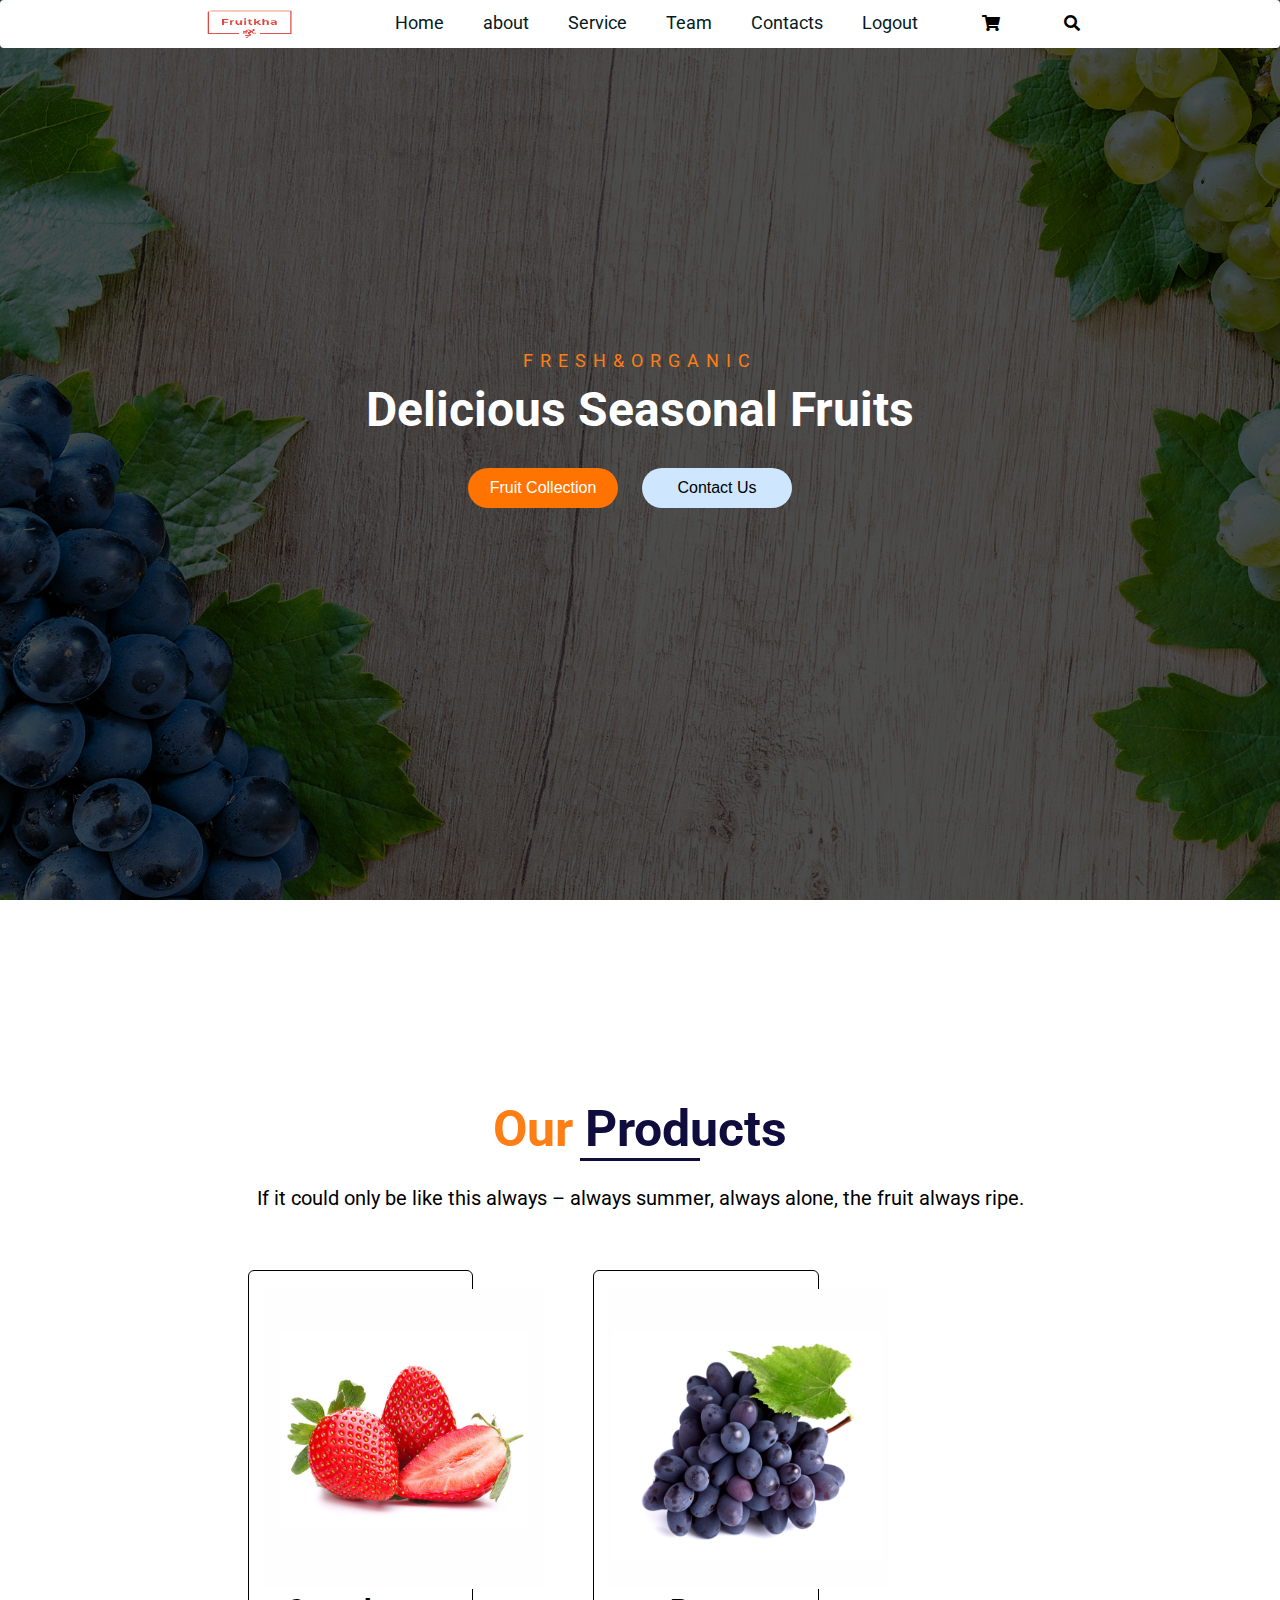
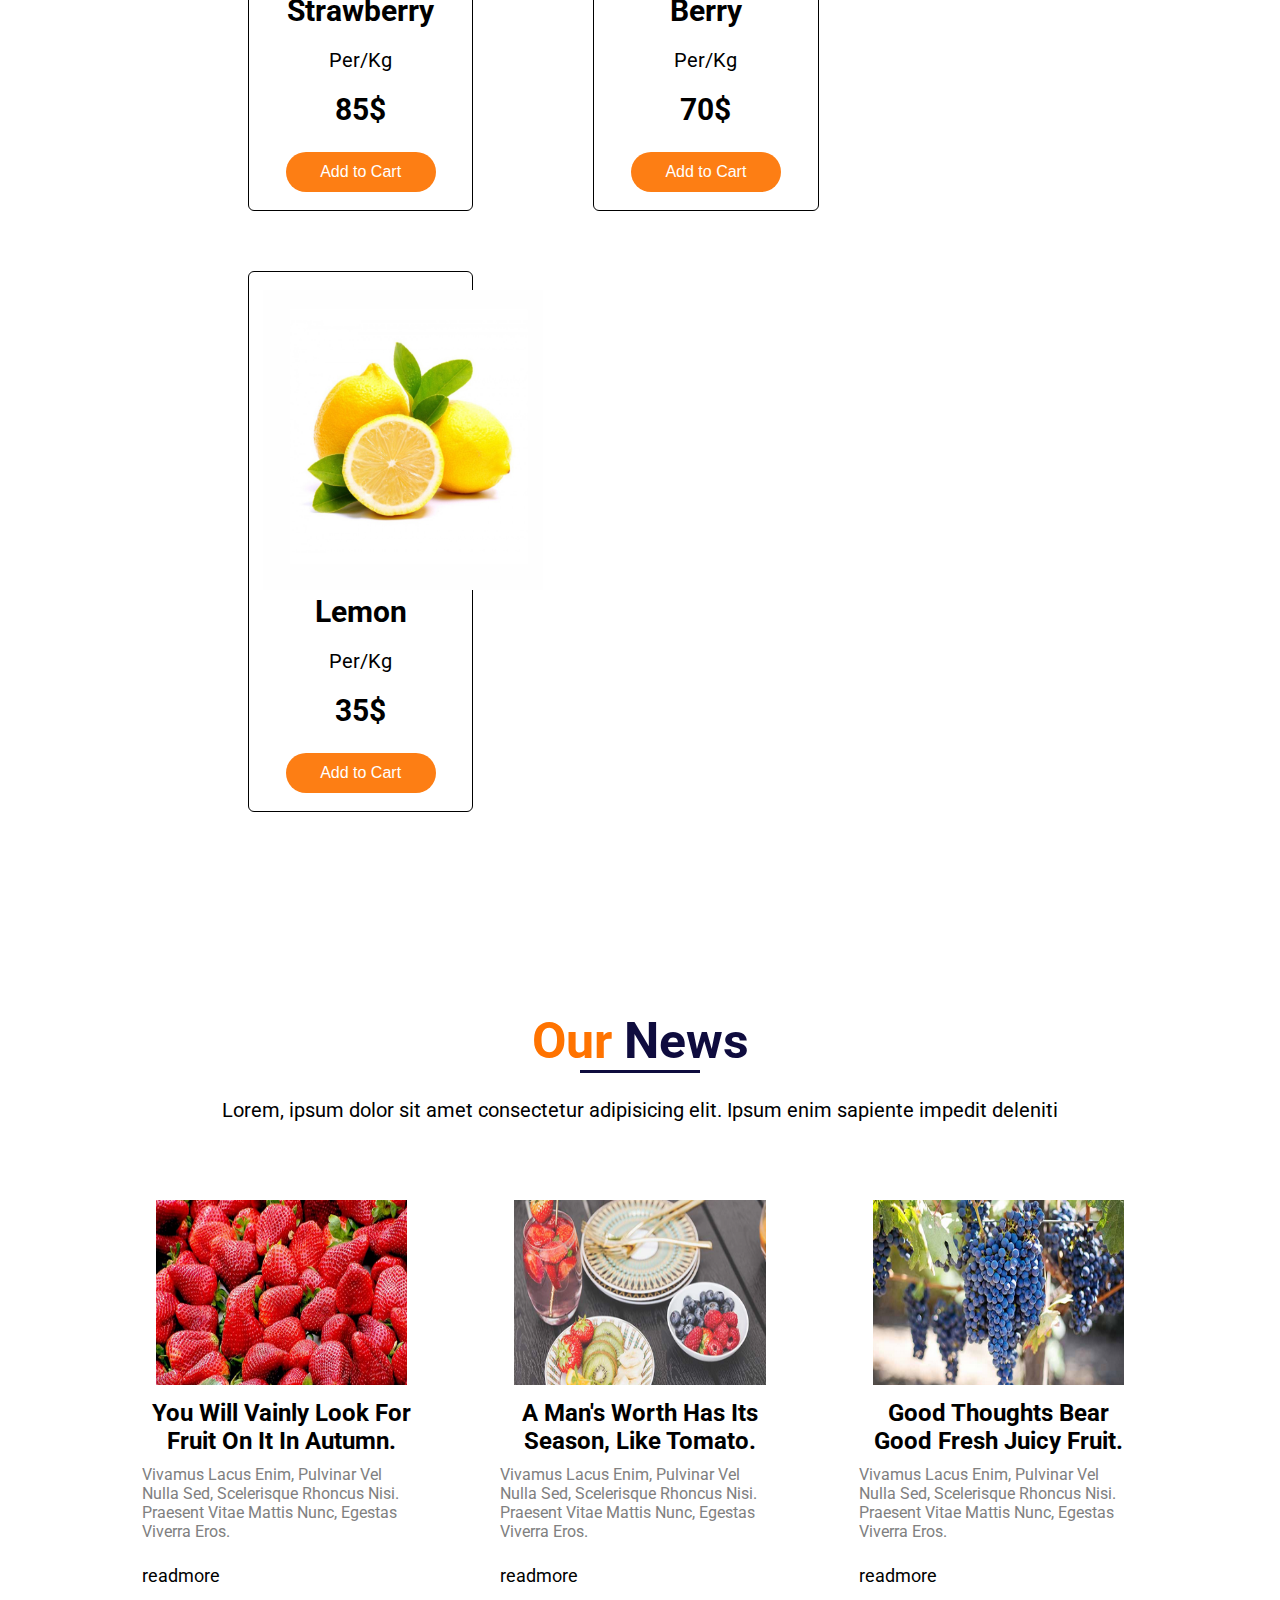
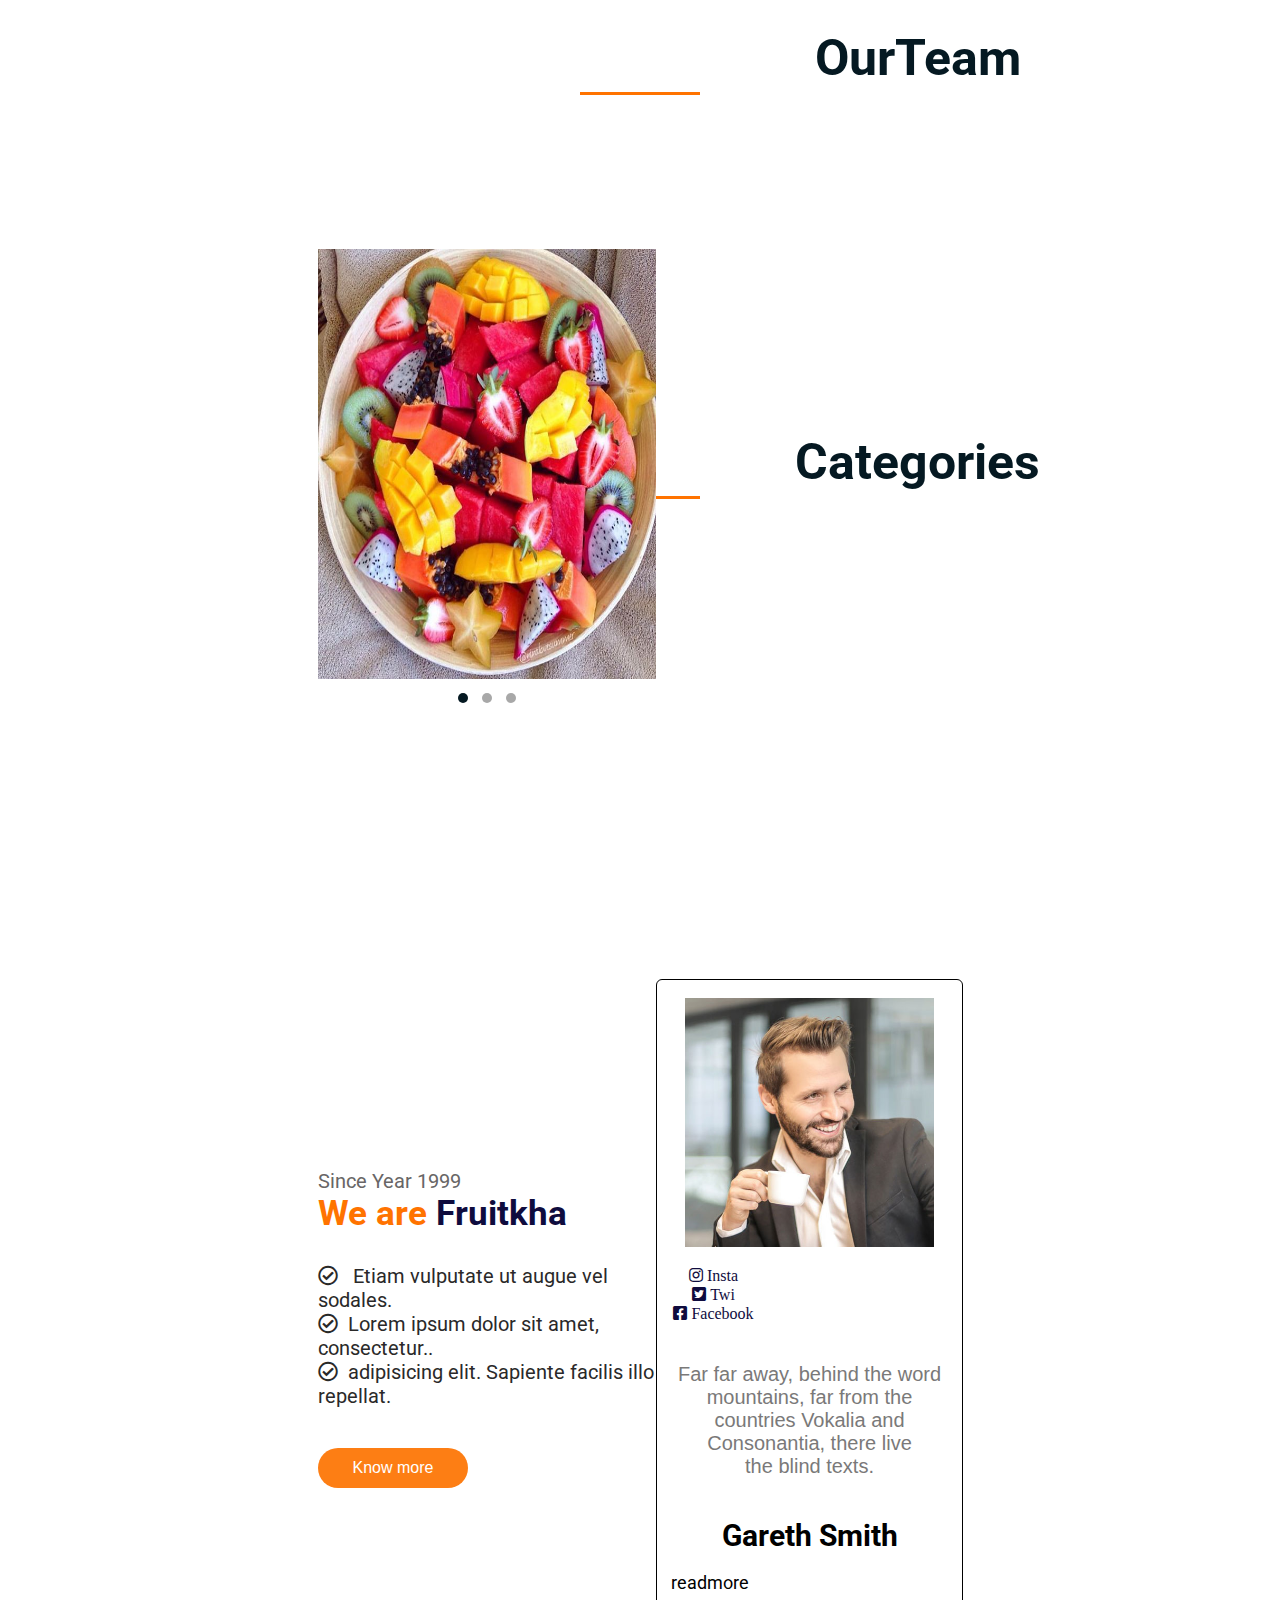
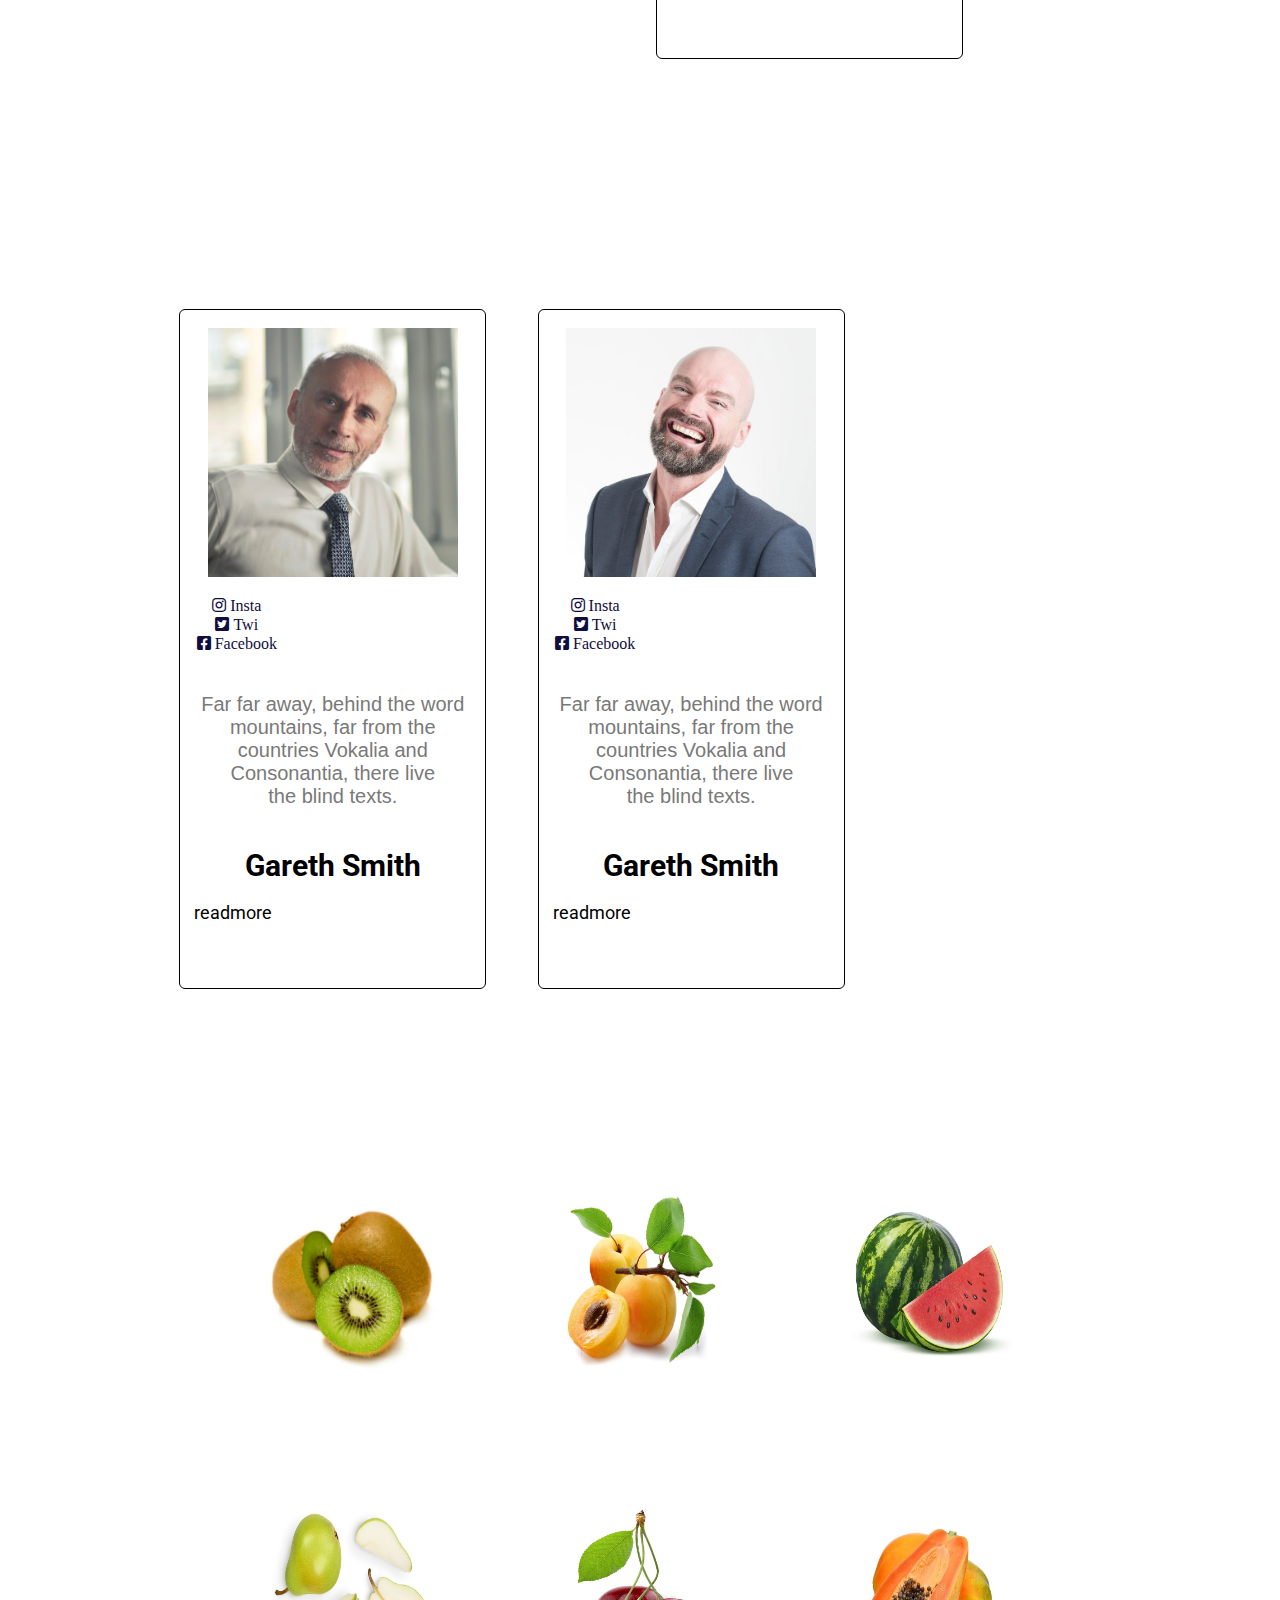
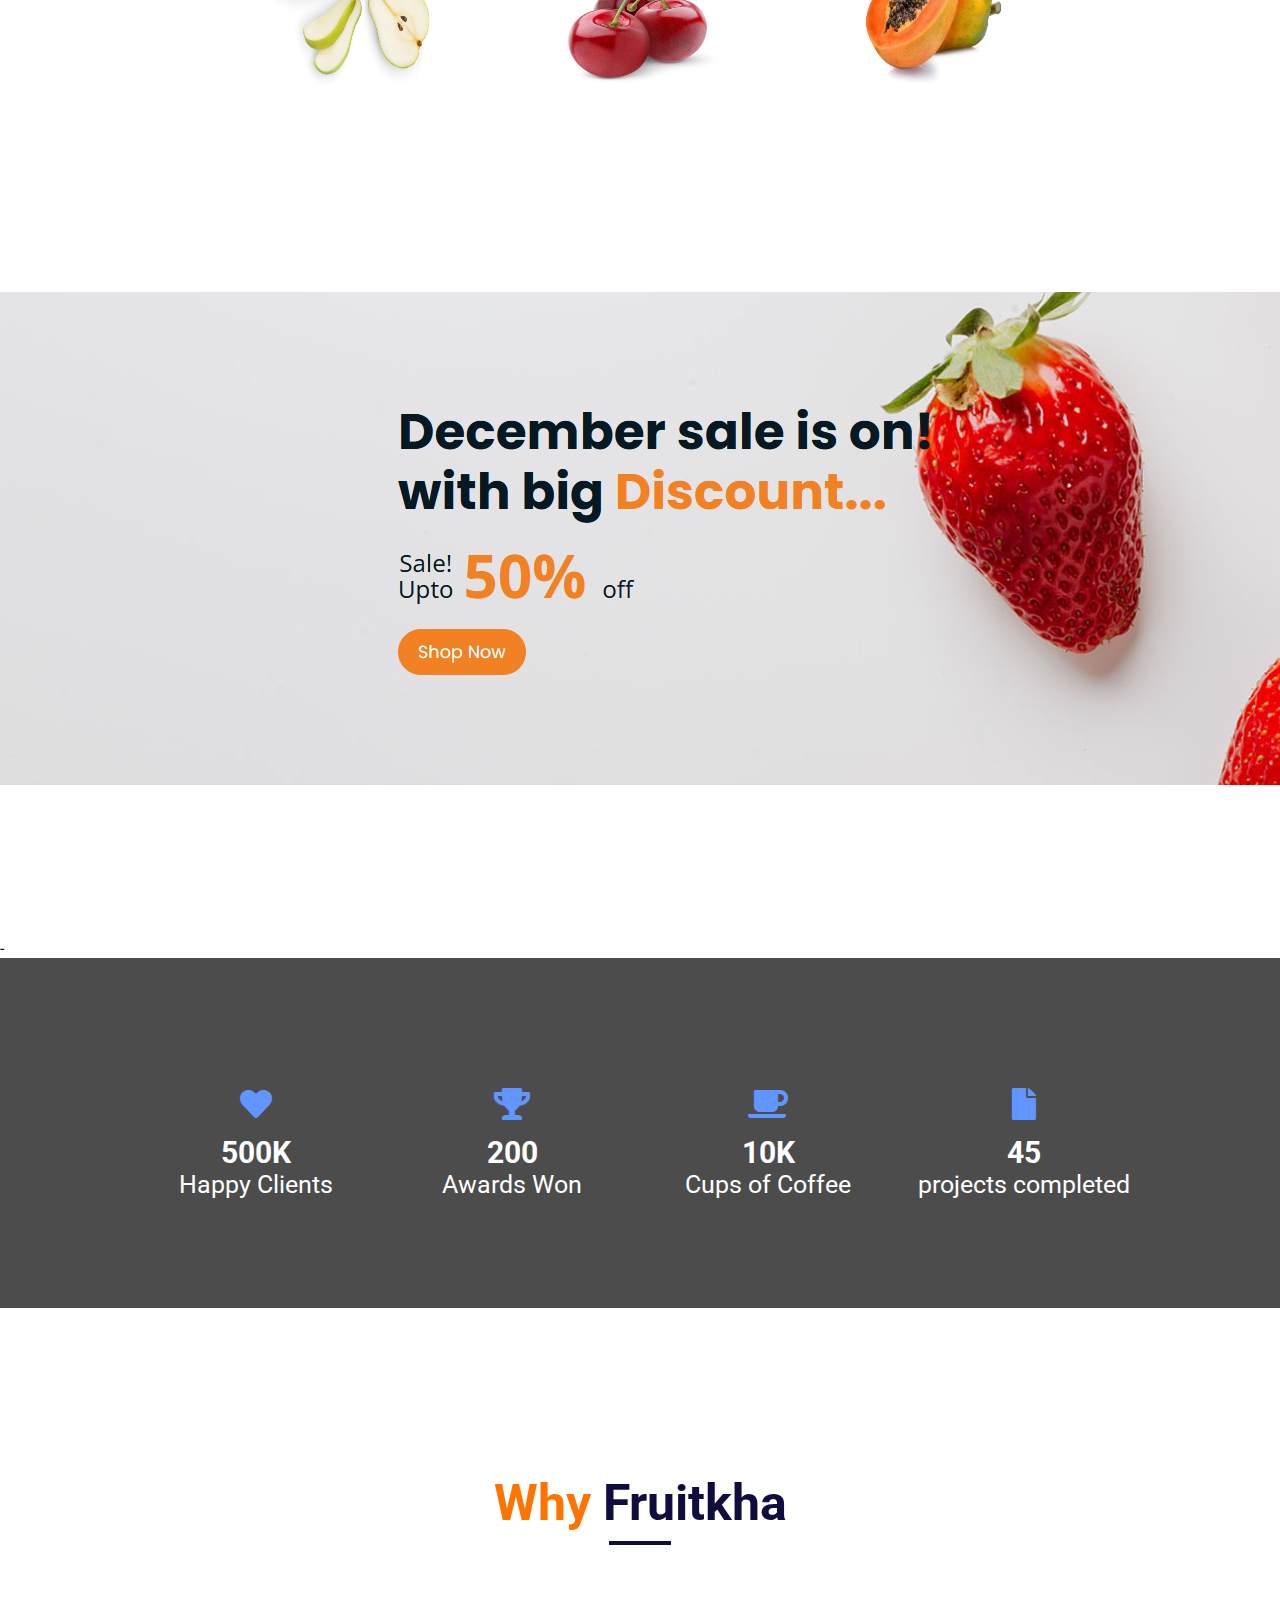
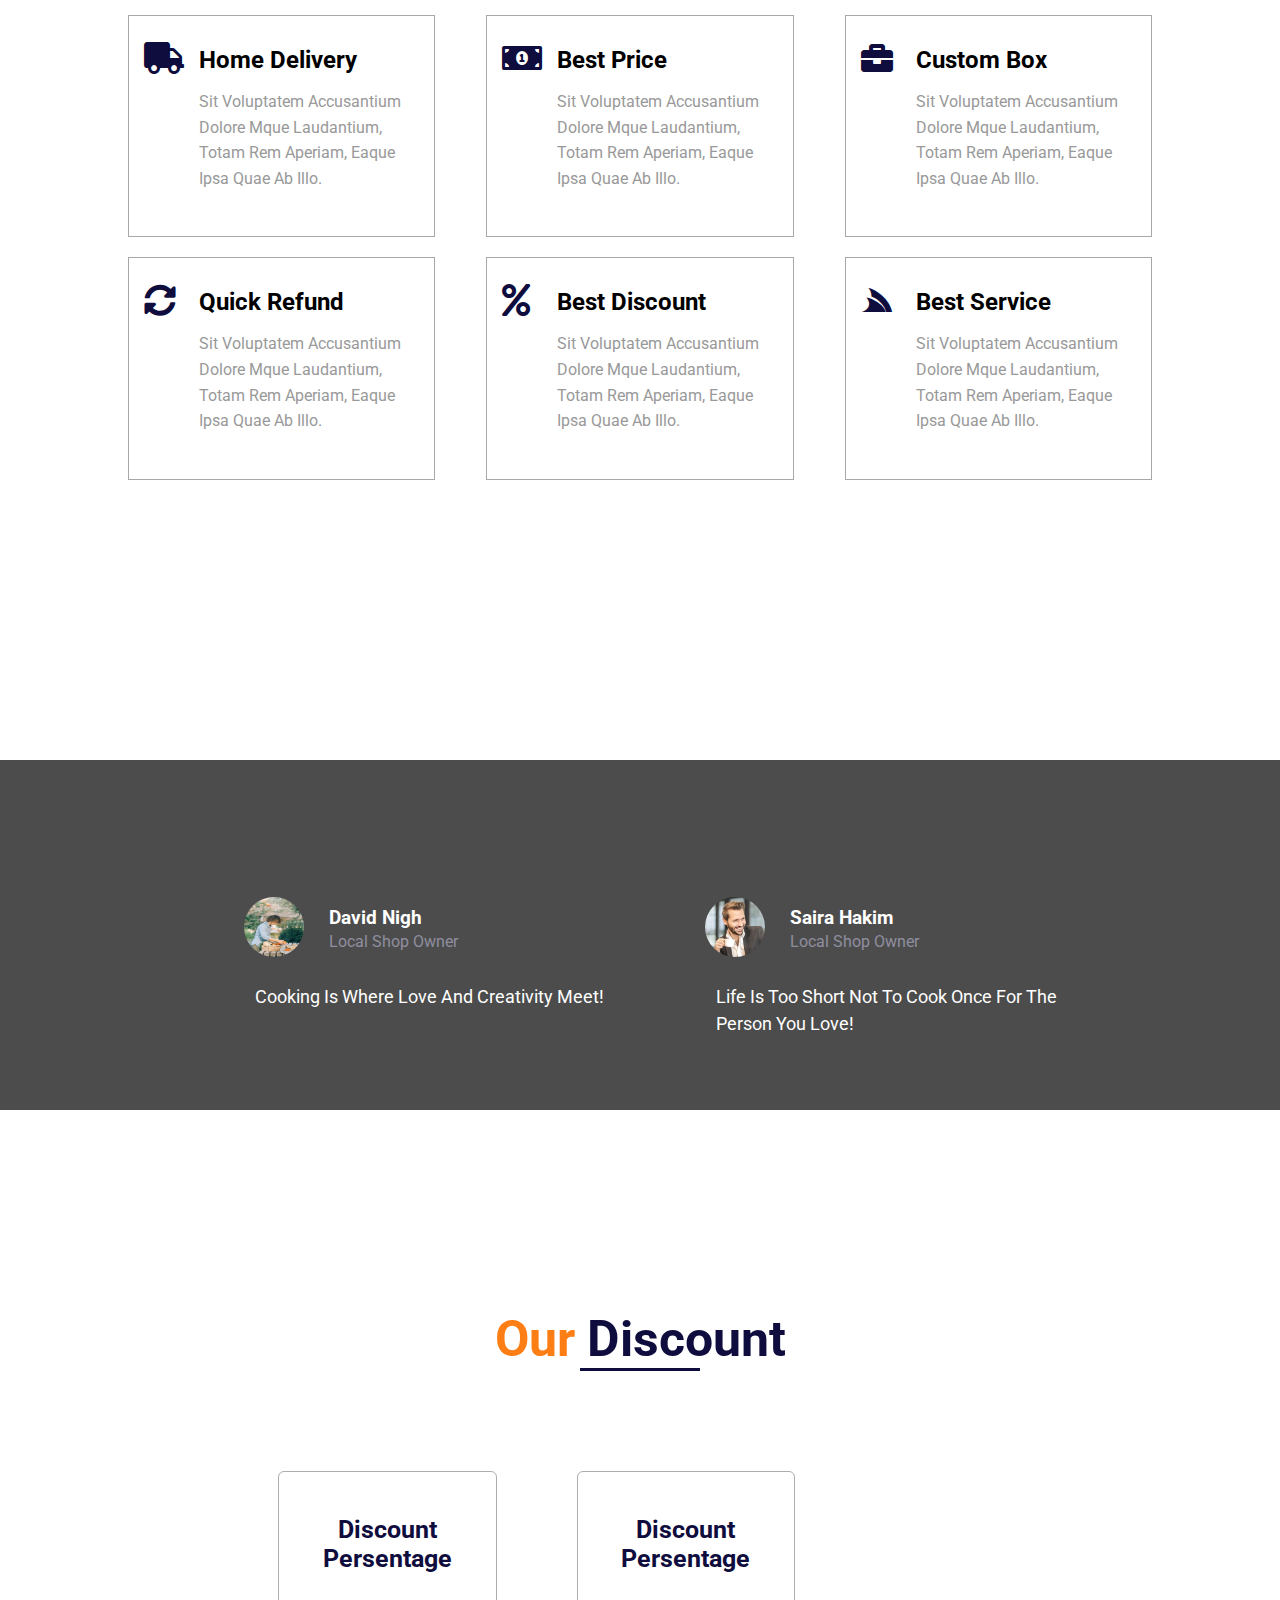
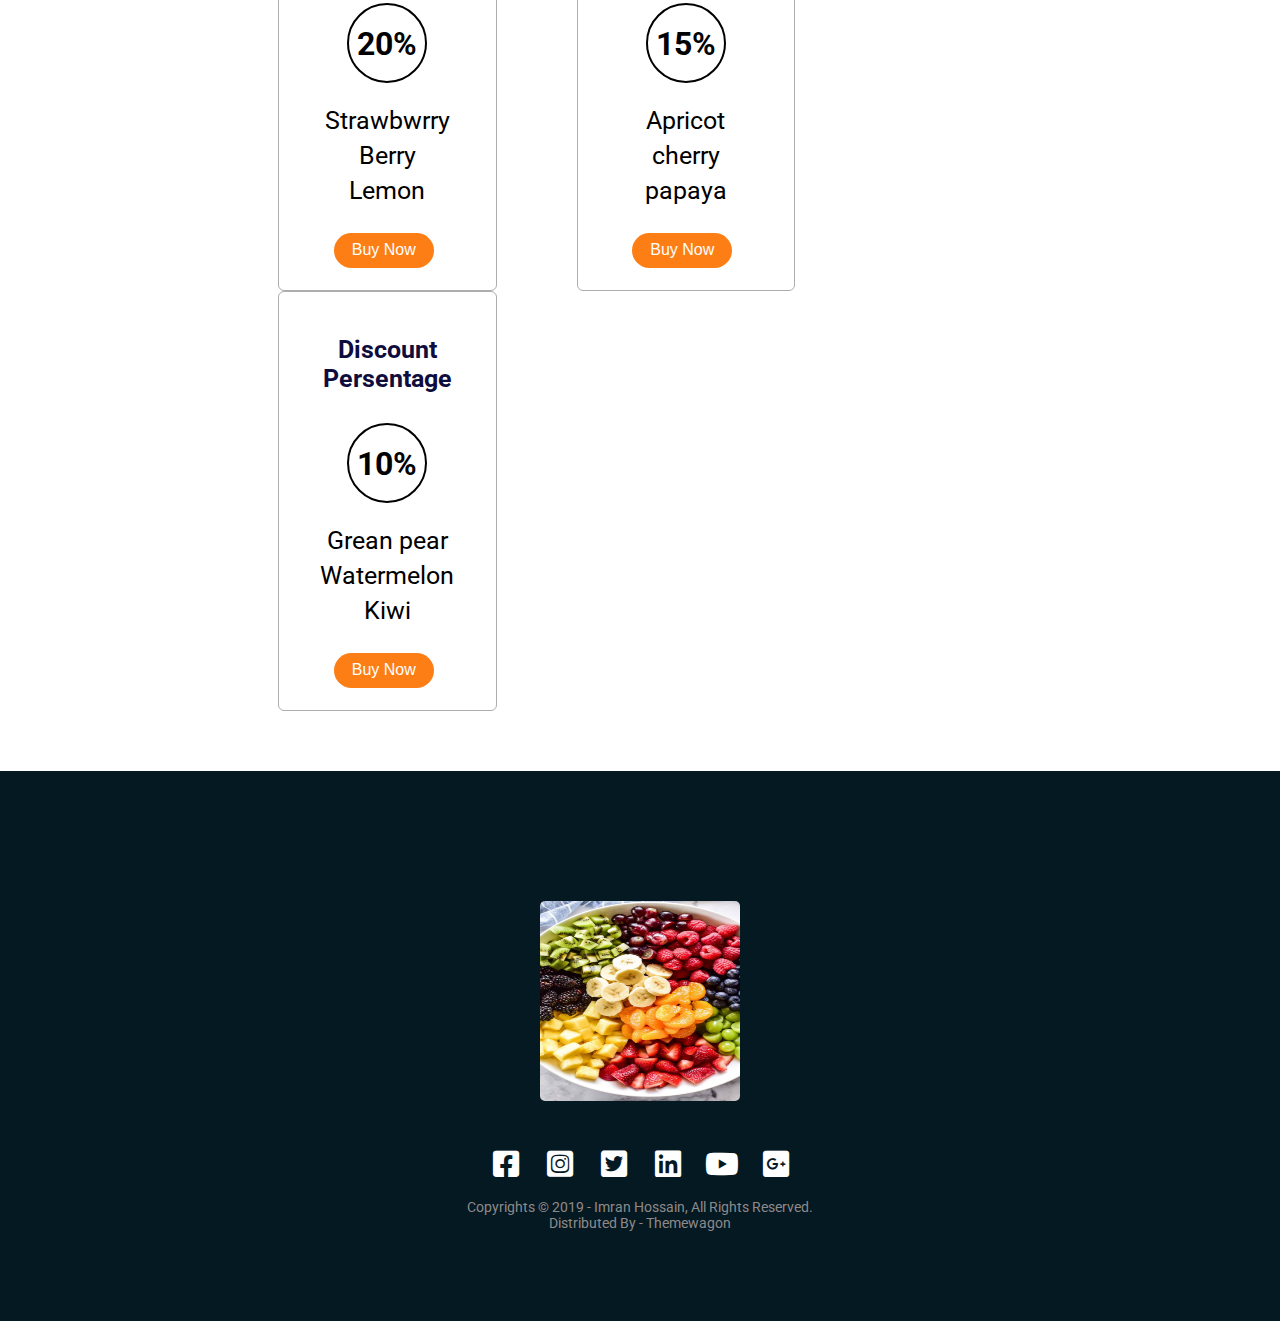
<file: index.html>
<!DOCTYPE html>
<head>
    <meta charset="utf-8">
    <title>Fruitkha</title>
    <link rel="stylesheet" href="css/style.css" >
    <link rel="stylesheet" href="css/all.css">
    <link rel="preconnect" href="https://fonts.googleapis.com">
<link rel="preconnect" href="https://fonts.gstatic.com" crossorigin>
<link href="https://fonts.googleapis.com/css2?family=Roboto:ital,wght@0,100;0,300;0,400;0,500;0,700;0,900;1,900&display=swap" rel="stylesheet">
</head>
<body>
    <div class="header">
           
        <img class="logo" src="images/Screenshot_2023-06-24_191139-removebg-preview.png" alt="logo">
        <ul class="list1">
            <li><a href="#" class="stable">Home</a></li>
            <li><a href="#">about</a></li>
            <li><a href="#">Service</a></li>
            <li><a href="#">Team</a></li>
            <li><a href="#">Contacts</a></li>
            <li><a href="#">Logout</a></li>
            <i class="fas fa-shopping-cart mycart"></i>
            <i class="fas fa-search search"></i>
            
        </ul> 
    </div>
    
        
                                                <!-- ////////////////////////////////////////////////////////////////////////////////// -->
                                                <!-- ////////////////////////////////////////////////////////////////////////////////// -->
                                                <!-- ////////////////////////////////////////////////////////////////////////////////// -->
                                                <!-- ////////////////////////////////////////////////////////////////////////////////// -->

    <div class="parent">
         <div class="overlay">
            <div class="content">
                <p class="p1">Fresh&Organic</p>
                <h1 class="h1">Delicious Seasonal Fruits</h1>
                
                <button class="btn1">Fruit Collection</button>
                <button class="btn2">Contact Us</button>
            </div><!-- content -->
         </div><!-- overlay -->
    </div><!-- parent -->
    

                                                <!-- ////////////////////////////////////////////////////////////////////////////////// -->
                                                <!-- ////////////////////////////////////////////////////////////////////////////////// -->
                                                <!-- ////////////////////////////////////////////////////////////////////////////////// -->
                                                <!-- ////////////////////////////////////////////////////////////////////////////////// -->


    <div class="container1">
        <div class="parent0">
            <h1 class="products" >Our <span class="pro">Products</span> </h1>
            <div class="line1"></div>
            <p class="paragragh1">If it could only be like this always – always summer, always alone, the fruit always ripe. </p>
        
          <div class="section1 sec">
             <div class="product-image1"> 
    <img class="product-img1" src="images/product-img-1.jpg" alt="product1">
    <h2 class="product-content1">Strawberry</h2>
    <p class="product-details1">Per/Kg</p>
    <h1 class="product-price1">85$</h1>
    <button class="product-button">Add to Cart</button>

 </div> <!-- image -->
</div> <!-- section1 -->

<div class="section1 sec">

            <div class="product-image2">
    <img class="product-img2" src="images/product-img-2.jpg" alt="product1">
    <h2 class="product-content2">Berry</h2>
    <p class="product-details2">Per/Kg</p>
    <h1 class="product-price2">70$</h1>
    <button class="product-button">Add to Cart</button>
</div>  <!-- product-image2 -->
</div>  <!-- section1 -->

<div class="section1 sec">

        <div class="product-image3">
<img class="product-img3" src="images/product-img-3.jpg" alt="product1">
<h2 class="product-content3">Lemon</h2>
<p class="product-details3">Per/Kg</p>
<h1 class="product-price3">35$</h1>
<button class="product-button">Add to Cart</button>
</div>  <!-- product-image3 -->
</div>  <!-- section1 -->

</div><!-- parent0 -->
      </div> <!-- container -->
      
                                                    <!-- ////////////////////////////////////////////////////////////////////////////////// -->
                                                    <!-- ////////////////////////////////////////////////////////////////////////////////// -->
                                                    <!-- ////////////////////////////////////////////////////////////////////////////////// -->
                                                    <!-- ////////////////////////////////////////////////////////////////////////////////// -->

      <h1 class="News">Our <span class="pro">News</span> </h1>
      <div class="line2"></div>
      <p class="paragragh2">Lorem, ipsum dolor sit amet consectetur adipisicing elit. Ipsum enim sapiente impedit deleniti </p>
    
    
      <div class="container10">
        <div class="news-content">
             <div class="news-item">
                  <div class="news-img">
                       <img src="images/news1.png"   width="185"  height="185"  >
                       <div class="news-overlay">
                         <a href="#">  <i class="fab fa-facebook-square"></i> </a> 
                         <a href="#"> <i class="fab fa-twitter"></i> </a>  
                         <a href="#"> <i class="fab fa-linkedin"></i> </a> 
                       </div> <!-- news-overlay -->
                  </div> <!-- news-img -->
                       <div class="news-info">
                          <h2 class="news-info-title">You will vainly look for fruit on it in autumn.</h2>
    
                          <p class="news-info-p">Vivamus lacus enim, pulvinar vel nulla sed, scelerisque rhoncus nisi. Praesent vitae mattis nunc, egestas viverra eros.</p>
                          <a class="news-links" href="#">readmore </a>
                       </div>
             </div>  <!-- news-item -->
             <div class="news-item go">
                 <div class="news-img">
                      <img src="images/news2.png"  width="185"  height="185" >
                      <div class="news-overlay">
                         <a href="#">  <i class="fab fa-facebook-square"></i> </a> 
                         <a href="#"> <i class="fab fa-twitter"></i> </a>  
                         <a href="#"> <i class="fab fa-linkedin"></i> </a> 
                      </div> <!-- news-overlay -->
                     </div> <!-- news-img -->
                      <div class="newsinfo">
                         <h2 class="news-info-title">A man's worth has its season, like tomato. </h2>
                         <p class="news-info-p">Vivamus lacus enim, pulvinar vel nulla sed, scelerisque rhoncus nisi. Praesent vitae mattis nunc, egestas viverra eros.</p>
                         <a class="news-links" href="#">readmore</a>
                      </div>
            </div>  <!-- news-item -->
            <div class="news-item">
             <div class="news-img">
                  <img src="images/news3.png"   width="185"  height="185" >
                  <div class="news-overlay">
                     <a href="#">  <i class="fab fa-facebook-square"></i> </a> 
                     <a href="#"> <i class="fab fa-twitter"></i> </a>  
                     <a href="#"> <i class="fab fa-linkedin"></i> </a> 
                  </div> <!-- news-overlay -->
             </div> <!-- news-img -->
                  <div class="news-info">
    
                     <h2 class="news-info-title">Good thoughts bear good fresh juicy fruit. </h2>
    
                     <p class="news-info-p">Vivamus lacus enim, pulvinar vel nulla sed, scelerisque rhoncus nisi. Praesent vitae mattis nunc, egestas viverra eros.</p>
                     <a class="news-links" href="#">readmore</a>
                  </div>
        </div>  <!-- news-item -->
        </div>  <!-- news-content -->
      </div>
    </div>  <!-- container10 -->

                                                <!-- ////////////////////////////////////////////////////////////////////////////////// -->
                                                <!-- ////////////////////////////////////////////////////////////////////////////////// -->
                                                <!-- ////////////////////////////////////////////////////////////////////////////////// -->
                                                <!-- ////////////////////////////////////////////////////////////////////////////////// -->

    <div class="container3">

        <div class="about-info">
           <img class="about-img" src="images/These Beautiful Salads Will Induce Some Serious Cravings.jpeg" >
            <div>
                <ul class="bullets">
                    <li class="live"></li>
                    <li></li>
                    <li></li>
                </ul>
                </div> <!-- bullets -->
       </div> <!-- about-info -->
           <div class="about-info information">
               <p class="about-p1">Since Year 1999</p>
               <h1 class="about-h1"> We are <span class="pro"> Fruitkha</span></h1>
               <p class="about-p2"><i class="far fa-check-circle"></i> &nbsp; Etiam vulputate ut augue vel sodales.<br class="newline"><i class="far fa-check-circle"></i>&nbsp; Lorem ipsum dolor sit amet, consectetur..<br class="newline"><i class="far fa-check-circle"></i>&nbsp; adipisicing elit. Sapiente facilis illo repellat.</p>
                  <div class="colordif">
               <button class="about-btn">Know more</button> 
                  </div><!-- colordif -->
            </div>
            <!-- about-info information -->
          
       </div> <!-- container3 -->
       

                                            <!-- ////////////////////////////////////////////////////////////////////////////////// -->
                                            <!-- ////////////////////////////////////////////////////////////////////////////////// -->
                                            <!-- ////////////////////////////////////////////////////////////////////////////////// -->
                                            <!-- ////////////////////////////////////////////////////////////////////////////////// -->
                                            <h1 class="discountt">OurTeam</h1>
                                            <div class="line3"></div>                
<div class="container4">
    <div class="team-content">
        <div class="team-item">
            <div class="team-image">
                <img class="teamimg" src="images/team1.jpg">
                <div class="team-overlay">
                  
                </div> <!-- newsoverlay -->
                </div><!-- image -->
        <div class="ico">
            <a href="#"><i class="fab fa-instagram i2">&nbsp;<span class="info">Insta&nbsp;&nbsp;&nbsp;</span></i> </a>
            <a href="#"><i class="fab fa-twitter-square i3">&nbsp;<span class="info">Twi&nbsp;&nbsp;&nbsp;</span></i></a> 
            <a href="#"> <i class="fab fa-facebook-square i1">&nbsp;<span class="info">Facebook&nbsp;&nbsp;&nbsp;</span></i></a>
                </div>
                    <div class="team-info">
                        <p class="team-info-p">Far far away, behind the word mountains, far from the countries Vokalia and Consonantia, there live the blind texts.</p>
                        <h4 class="teamname">Gareth Smith</h4>
                        <a class="team-links" href="#">readmore</a>
                    </div><!-- newsinfo -->
        </div>
   

          
        </div><!-- item-->


        <div class="team-item hi">
            <div class="team-image">
                <img  class="teamimg" src="images/team22.jpg" >
                <div class="team-overlay">
                    
                </div> <!-- newsoverlay -->
            </div><!-- image -->
            <div class="ico">
                <a href="#"><i class="fab fa-instagram i2">&nbsp;<span class="info">Insta&nbsp;&nbsp;&nbsp;</span></i> </a>
                        <a href="#"><i class="fab fa-twitter-square i3">&nbsp;<span class="info">Twi&nbsp;&nbsp;&nbsp;</span></i></a> 
                        <a href="#"> <i class="fab fa-facebook-square i1">&nbsp;<span class="info">Facebook&nbsp;&nbsp;&nbsp;</span></i></a>
                </div>
                    <div class="team-info">
                        
                        <p class="team-info-p">Far far away, behind the word mountains, far from the countries Vokalia and Consonantia, there live the blind texts.</p>
                        <h4 class="teamname">Gareth Smith</h4>
                        <a class="team-links" href="#">readmore</a>
                    </div><!-- newsinfo -->
              
        </div><!-- item-->



        <div class="team-item">
            <div class="team-image">
                <img class="teamimg" src="images/team3.jpg" >
                <div class="team-overlay">
                    
                </div> <!-- newsoverlay -->
            </div><!-- image -->
            <div class="ico">
            <a href="#"><i class="fab fa-instagram i2">&nbsp;<span class="info">Insta&nbsp;&nbsp;&nbsp;</span></i> </a>
                    <a href="#"><i class="fab fa-twitter-square i3">&nbsp;<span class="info">Twi&nbsp;&nbsp;&nbsp;</span></i></a> 
                    <a href="#"> <i class="fab fa-facebook-square i1">&nbsp;<span class="info">Facebook&nbsp;&nbsp;&nbsp;</span></i></a>
            </div>
                    <div class="news-info">
                        
                        <p class="team-info-p">Far far away, behind the word mountains, far from the countries Vokalia and Consonantia, there live the blind texts.</p>
                        <h4 class="teamname">Gareth Smith</h4>
                        <a class="team-links" href="#">readmore</a>
                    </div><!-- newsinfo -->
            
        </div><!-- item-->
    </div><!-- content -->
</div><!-- container4 -->


<br>
<br>
                                                <!-- ////////////////////////////////////////////////////////////////////////////////// -->
                                                <!-- ////////////////////////////////////////////////////////////////////////////////// -->
                                                <!-- ////////////////////////////////////////////////////////////////////////////////// -->
                                                <!-- ////////////////////////////////////////////////////////////////////////////////// -->
                                                <h1 class="discountt">Categories </h1>
                                                <div class="line3"></div>
<div class="containertypes">
    <div class="types-items">
        <div class="type-item ss">
            <div class="type-img">
            <img class="categories" src="images/Kiwi.jpeg">
            <div class="type-overlay">
                <h3 class="type-name">kiwi</h3>
                <p class="type-def">60$</p>
                <i class="fas fa-shopping-cart cartt "></i>&nbsp;&nbsp;&nbsp;
                <i class="far fa-star cartt"></i>
            </div>
        </div>
        </div>
        <div class="type-item hii ss">
            <div class="type-img">
            <img class="categories" src="images/Photo Apricot Food Three 3 Branches White background.jpeg">
            <div class="type-overlay">
                <h3 class="type-name">Apricot</h3>
                <p class="type-def">80$</p>
                <i class="fas fa-shopping-cart cartt"></i>&nbsp;&nbsp;&nbsp;
                <i class="far fa-star cartt"></i>
            </div>
        </div>
        </div>
        <div class="type-item ss">
            <div class="type-img">
            <img class="categories" src="images/Whole Watermelon And Slice On White Background Stock Photo - Image of shot, nutrition 45127224.jpeg">
            <div class="type-overlay">
                <h3 class="type-name">Watermelon</h3>
                <p class="type-def">40$</p>
                <i class="fas fa-shopping-cart cartt"></i>&nbsp;&nbsp;&nbsp;
                <i class="far fa-star cartt"></i>
            </div>
        </div>
        </div>
        <div class="type-item s">
            <div class="type-img">
            <img class="categories" src="images/Green pear fruit with half and.jpeg" >
            <div class="type-overlay">
                <h3 class="type-name">Green pear</h3>
                <p class="type-def">33$</p>
                <i class="fas fa-shopping-cart cartt"></i>&nbsp;&nbsp;
                <i class="far fa-star cartt"></i>
            </div>
        </div>
        </div>
        <div class="type-item hii s">
            <div class="type-img">
            <img class="categories" src="images/Isolated cherries stock photo_ Image of food, berry, cherry - 16211286.jpeg">
            <div class="type-overlay">
                <h3 class="type-name">Cherries</h3>
                <p class="type-def">58$</p>
                <i class="fas fa-shopping-cart cartt"></i>&nbsp;&nbsp;
                <i class="far fa-star cartt"></i>
            </div>
        </div>
        </div>
        <div class="type-item s">
            <div class="type-img">
            <img class="categories" src="images/Whole And Half Of Ripe Papaya Fruit With Seeds On White Stock Photo - Image of color, exotic 102127544.jpeg" >
            <div class="type-overlay">
                <h3 class="type-name">Papaya</h3>
                <p class="type-def">70$</p>
                <i class="fas fa-shopping-cart cartt"></i>&nbsp;&nbsp;
                <i class="far fa-star cartt"></i>
            </div>
        </div>
        </div>
    </div><!-- type-item -->
    </div><!-- container -->
    
    
   
         <div class="imagepic">
            <img class="imagepicc" src="images/strawbwrry.png"> -
            

            </div>
            
        
       
    
        
       
                                                <!-- ////////////////////////////////////////////////////////////////////////////////// -->
                                                <!-- ////////////////////////////////////////////////////////////////////////////////// -->
                                                <!-- ////////////////////////////////////////////////////////////////////////////////// -->
                                                <!-- ////////////////////////////////////////////////////////////////////////////////// -->

 <div class="counts">
    <div class="overlay2">
        <div class="container5">
            <div class="counts-items">
                <div class="count-item">
                    <i class="myicon fas fa-heart fa-2x"></i>
                    <h3 class="count-item-title">500K</h3>
                    <span class="count-item-text">Happy Clients</span>
                            </div>

                <div class="count-item">
                    <i class="myicon fa fa-trophy fa-2x"></i>
                    <h3 class="count-item-title">200</h3>
                    <span class="count-item-text">Awards Won</span>
                            </div>
                            <div class="count-item">
                                <i class="myicon fa fa-coffee fa-2x"></i>
                                <h3 class="count-item-title">10K</h3>
                                <span class="count-item-text">Cups of Coffee</span>
                                        </div>

                                        <div class="count-item">
                                            <i class="myicon fas fa-file fa-2x"></i>
                                            <h3 class="count-item-title">45</h3>
                                            <span class="count-item-text">projects completed</span>
                                                    </div> 

            </div>
        </div>
    </div>
 </div> 
                                            <!-- ////////////////////////////////////////////////////////////////////////////////// -->
                                            <!-- ////////////////////////////////////////////////////////////////////////////////// -->
                                            <!-- ////////////////////////////////////////////////////////////////////////////////// -->
                                            <!-- ////////////////////////////////////////////////////////////////////////////////// -->

<div class="group-section G">
    <div class="group-header">
        <h2 class="group-title" >Why <span class="fruit">fruitkha</span> </h2>
        
        <span class="groupline"></span>
    </div> <!-- group-header -->
    <div class="container66"> 
        <div class="group-content">
        <div class="group-item gro">
            <i class="icon fas fa-truck fa-2x"></i>
            <h2 class="group-item-title"> Home Delivery</h2>
            <p class="group-item-p">sit voluptatem accusantium dolore mque laudantium, totam rem aperiam, eaque ipsa quae ab illo.</p>
        </div> <!-- group-item -->

        <div class="group-item mg gro">
            <i class="icon fas fa-money-bill-alt fa-2x"></i>
            <h2 class="group-item-title">Best Price</h2>
            <p class="group-item-p">sit voluptatem accusantium dolore mque laudantium, totam rem aperiam, eaque ipsa quae ab illo.</p> 
         </div> <!-- group-item -->
        <div class="group-item gro">
            <i class="icon fas fa-briefcase fa-2x"></i>
            <h2 class="group-item-title">Custom Box</h2>
            <p class="group-item-p">sit voluptatem accusantium dolore mque laudantium, totam rem aperiam, eaque ipsa quae ab illo.</p>       
         </div> <!-- group-item -->
        <div class="group-item gro">
            <i class="icon fas fa-sync-alt fa-2x"></i>
            <h2 class="group-item-title">Quick Refund</h2>
            <p class="group-item-p">sit voluptatem accusantium dolore mque laudantium, totam rem aperiam, eaque ipsa quae ab illo.</p>      
          </div> <!-- group-item -->
        <div class="group-item mg gro">
            <i class="icon fas fa-percent fa-2x"></i>
            <h2 class="group-item-title">Best Discount</h2>
            <p class="group-item-p">sit voluptatem accusantium dolore mque laudantium, totam rem aperiam, eaque ipsa quae ab illo.</p>
        </div> <!-- group-item -->
        <div class="group-item gro">
            <i class="icon fab fa-servicestack fa-2x"></i>
            <h2 class="group-item-title">Best Service</h2>
            <p class="group-item-p">sit voluptatem accusantium dolore mque laudantium, totam rem aperiam, eaque ipsa quae ab illo.</p>
        </div> <!-- group-item -->
    </div> <!-- group-content -->
    </div> <!-- container66 -->
</div> <!-- group-section pd-y -->

                                            <!-- ////////////////////////////////////////////////////////////////////////////////// -->
                                            <!-- ////////////////////////////////////////////////////////////////////////////////// -->
                                            <!-- ////////////////////////////////////////////////////////////////////////////////// -->
                                            <!-- ////////////////////////////////////////////////////////////////////////////////// -->
                                            
                    <div class="defination">
                        <div class="overlay33">
                        <div class="container33">
                            <div class="defination-content33">
                                <div class="defination-item">
                                    <div class="defination-team">
                                        <img class="pic" src="images/team-1.jpg" width="60px"  height="60px">
                                        <h3>David Nigh</h3>
                                        <span>Local Shop Owner</span>
                                    </div> <!-- defination-team-->
                                    <p class="defination-p">Cooking is where love and creativity meet!</p>
                                </div>  <!--defination-item -->

                                <div class="defination-item">
                                    <div class="defination-team">
                                        <img class="pic" src="images/team2.jpg" width="60px"  height="60px"  >
                                        <h3>Saira Hakim</h3>
                                        <span>Local Shop Owner</span>
                                    </div>
                                    <p class="defination-p">Life is too short not to cook once for the person you love!</p>
                                </div>
                            </div> <!--  defination-content -->
                          </div> <!-- container33 -->
                       </div> <!-- overlay33-->
                    </div> <!-- .defination- -->

                                                <!-- ////////////////////////////////////////////////////////////////////////////////// -->
                                                <!-- ////////////////////////////////////////////////////////////////////////////////// -->
                                                <!-- ////////////////////////////////////////////////////////////////////////////////// -->
                                                <!-- ////////////////////////////////////////////////////////////////////////////////// -->
 <h1 class="discounty" >Our <span class="pro">Discount</span> </h1>
            <div class="line2"></div>

               <div class="containercircle">
                <div class="circle-content">
                    
                    <div class="circle-items">
                <div class="circle-item circle">
                         <h2 class="circle-h2">Discount Persentage </h2>
                         <div class="circle-div"> <h1 class="percent" >20%</h1></div>
                         <p class="circle-paragragh">Strawbwrry <br> Berry <br>Lemon</p>
                         <button class="circle-button">Buy Now</button>
                </div><!-- circle-item -->
            </div><!-- circle-items -->
           
            <div class="circle-items">
                <div class="circle-item circle ">
                         <h2 class="circle-h2">Discount Persentage </h2>
                         <div class="circle-div"> <h1 class="percent" >15% </h1></div>
                         <p class="circle-paragragh">Apricot <br> cherry <br>papaya</p>
                         <button class="circle-button">Buy Now</button>
                        </div><!-- circle-item -->
                    </div><!-- circle-items -->
                    
            <div class="circle-items">
                <div class="circle-item circle">
                         <h2 class="circle-h2">Discount Persentage </h2>
                         <div class="circle-div"> <h1 class="percent" >10%</h1></div>
                         <p class="circle-paragragh">Grean pear <br> Watermelon <br>Kiwi</p>
                         <button class="circle-button">Buy Now</button>
                        
                        </div><!-- circle-item -->
                    </div><!-- circle-items -->
                </div><!-- circle-content -->
               </div><!-- containercircle -->
                                                    <!-- ////////////////////////////////////////////////////////////////////////////////// -->
                                                    <!-- ////////////////////////////////////////////////////////////////////////////////// -->
                                                    <!-- ////////////////////////////////////////////////////////////////////////////////// -->
                                                    <!-- ////////////////////////////////////////////////////////////////////////////////// -->

                    <div class="footer">
                        <img class="footer-img" src="images/Easy Fruit Salad.jpeg" >
                        <ul class="footer-links">
                            <li><a href="#"><i class="fab fa-facebook-square"></i></a></li>
                            <li><a href="#"><i class="fab fa-instagram-square"></i></a></li>
                            <li><a href="#"><i class="fab fa-twitter-square"></i></a></li>
                            <li><a href="#"><i class="fab fa-linkedin"></i></a></li>
                            <li><a href="#"><i class="fab fa-youtube"></i></a></li>
                            <li><a href="#"><i class="fab fa-google-plus-square"></i></a></li>
                        </ul>
                        <p>Copyrights © 2019 - Imran Hossain, All Rights Reserved.<br>
                            Distributed By - Themewagon</p>
                    </div>
</body>
</html>
</file>
<file: css/style.css>
*{
    padding: 0;
    margin: 0;
    box-sizing: border-box;
}
body{
    height: 7800px;
    font-style: normal;
    font-family: 'Roboto', sans-serif;;
   overflow-x: hidden;
}

.header{
  width: 100%;
  height: 48px;
   background-color: rgb(255, 255, 255); 
  overflow: auto;    
  position: fixed;   
  top: 0;
  left: 0;
  border-radius: 4px;
  
  opacity: 1;  
  z-index: 4;  
}
.logo{
  width: 100px;
  height: 70px;
  float: left;   
  margin-left: 200px; 
  margin-top: -10px;
}
.list1{
  float: right;   
  margin-right: 200px;
  margin-top: 12px;

}
.list1 :hover{
 color: #ff7300;

}
.list1 li{
  list-style: none;
  display: inline-block;
  margin-left: 35px; 
  color: azure;

}

.list1 li a{ 
  text-decoration: none;
  color: #051922;
  font-size: 18px; 
  position: relative;
} 
.list1 li .stable{
  position: relative;
}

.list1 li .stable::after{
  position: absolute;
    content: "";
    display: block;
    margin-top: 23px;
    width: 100%;
    height: 2px;
    background-color:#ff7300;
    
    
}
.list1 li a::after{ 
  position: absolute;
    content: "";
    display: block;
    margin-top: 2px;
    width: 0;
    height: 2px;
    background-color:#ff7300;
    transition: .3s;

}
.list1 li a:hover::after{
  width: 100%;
}

.mycart{
  margin-left: 60px;
}
.search{
    margin-left: 60px;

  }
.parent{ 
    width: 100%;
    height: 100vh;
    background-image: url(../images/hero-bg.jpg);
    position: relative;
    background-repeat: no-repeat;
    background-size: cover;
}
.overlay{
    height: 100%;
    width: 100%;
    position: absolute;
    background-color: rgba(0, 0, 0, 0.7);
}
.content{
    width: 50%;
    height: 200px;
   position: absolute;
   top: 50%;
   left: 50%;
   text-align: center;
   margin:auto;
   transform: translate(-50%,-50%);
  
}
.p1{
    font-size: 18px;
    color: #fd7e14;
    margin-bottom: 10px;
    letter-spacing: 7px;
    text-transform: uppercase;
   
}
.h1{
    font-size: 48px;
    color: rgb(241, 233, 233);
    margin-bottom: 10px;
   color: white;
   
}
.btn1{
    width: 150px;
    height: 40px;
    font-size: 16px;
    margin-right: 20px;
    border-radius: 20px;
    border: none;
    margin-top: 20px;
    color:white;
    background-color:#ff7300;
}
.btn1:hover{
  background-color: #051922;
}
.btn2{
    width: 150px;
    height: 40px;
    font-size: 16px;
    margin-right: 20px;
    border-radius: 20px;
    border: none;
    background-color: #cee7ff;
    margin-bottom: 20px;
    
}
.btn2:hover{
  background-color: #ff7300;
}
.firstt{
    width: 100%;
    height: 200px;
    
    background-color: #eef0f2;
}
.products{
    text-align: center;
    margin: 100px;
    color: #fd7e14;
    font-size: 50px;
}

.pro{
  color: #0f0c3e;
}
.line1{
    width: 120px;
    height: 3px;
    background-color: #0f0c3e;
    margin: auto;
    margin-top: -100px;
}
.line1:hover{
  background-color: #ff7300;
}
.paragragh1{
    font-size: 20px;
    text-align: center;
    margin-top: 25px;
    width: 100%;
}
.container1{
    width: 80%;
    margin: auto;
    margin-top: 100px;
    
}
.parent0{
    overflow: auto;
}
.section1{
    float: left;
    width: 22%;
    padding: 18px  14px;
    text-align: center;
    margin-top: 60px;
    border-radius: 6px;
    border: 1px solid black; 
    margin-left: 120px;
    position: relative;
  }
  .sec:after{
    content: "";
    position: absolute;
    width: 100%;
    height:0;
    top: 0;
    left: 0;
    background-color: #051922;
    opacity: 0;
    transition: 2s;
  }
  .sec:hover::after{
    width: 100%;
    height: 100%;
    opacity:0.3;
  }
  .product-content1{
    font-size: 30px;
    margin-bottom: 20px;
  }
 
  .product-img1{
    width: 280px;
    height: 300px;
  }
  .product-details1{
    font-size: 20px;
    margin-top: 20px;
  }
 .product-price1{
    font-size: 30px;
    margin-top: 20px;
 }
  .section2{
    float: left;
    width: 30%;
    height: 500px;
    padding: 18px  14px;
    text-align: center;
    margin-top: 90px;
    /* margin: 0 5%; */
    margin-left: 5%;
    margin-right: 5%;
    border-radius: 6px;
    border: 1px solid black;
  }
  .product-content2{
    font-size: 30px;
    margin-bottom: 20px;
  }
  .product-img2{
    width: 280px;
    height: 300px;
  }
  .product-details2{
    font-size: 20px;
    margin-top: 20px;
  }
 .product-price2{
    font-size: 30px;
    margin-top: 20px;
 }
  .section3{
    float: left;
    width: 30%;
    height: 500px;
    /* background-color: #fd7e14; */
    padding: 18px  14px;
    text-align: center;
    margin-top: 60px;
    border-radius: 6px;
    border: 1px solid black;
  }
  .product-content3{
    font-size: 30px;
    margin-bottom: 20px;
  }
 
  .product-img3{
    width: 280px;
    height: 300px;
  }
  .product-details3{
    font-size: 20px;
    margin-top: 20px;
  }
 .product-price3{
    font-size: 30px;
    margin-top: 20px;
 }
 .product-button{
    width: 150px;
    height: 40px;
    font-size: 16px;
   
    border-radius: 20px;
    border: none;
    color:white;
    background-color: #fd7e14;
   margin-top: 25px;
 }
 .product-button:hover{
  background-color: #051922;
 }

  .News{
    margin-top: 150px;
    text-align: center;
    margin: 100px;
    color: #ff7300;
    font-size: 50px;
   padding-top: 100px;
}
.line2{
  width: 120px;
  width: 120px;
  height: 3px;
  background-color: #0f0c3e;
  margin: auto;
  margin-top: -90px;
}
.paragragh2{
  font-size: 20px;
  text-align: center;
  margin-top: 25px;
}
.News{
    margin-top: 150px;
    text-align: center;
    margin: 100px;
    color: #ff7300;
    font-size: 50px;
}
.line2{
  width: 120px;
  width: 120px;
  height: 3px;
  background-color: #0f0c3e;
  margin: auto;
  margin-top: -90px;
}
.line2:hover{
  background-color: #ff7300;
}
.paragragh2{
  font-size: 20px;
  text-align: center;
  margin-top: 25px;
}
.container10{
  width: 80%;
  margin: auto;
}
.go {
  margin: 0px  5%;
}
.news-item {
  float: left;
  width: 30%;
  background-color: rgb(255, 255, 255);
  padding: 18px 14px;
  text-align: center;
  margin-top: 60px;
  position: relative;
}
.news-img {
  width: 90%;
  margin: auto;
  position: relative;
}
.news-img  img {
  width: 100% ;
}
.news-overlay {
  position: absolute ;
  top: 0;
  left: 0;
  right: 0;
  bottom: 0;
  background-color: rgba(0,0,0,0.5);
  visibility: hidden;
  opacity: 0;
  transition: 1s ;
}
.news-item:hover  .news-overlay {
  visibility: visible;
  opacity: 1 ;    
}
.news-overlay a {
  display: block;
  width: 40px;
  height: 40px;
  background-color: rgb(4, 66, 95);
  color: #fff;
  margin-left: auto ;
}
.news-overlay  a  i {
  line-height: 40px ;
  font-size: 20px;
}
.news-info-title {
  text-transform: capitalize;
  padding: 10px   0px ;
}
.news-info-p {
  text-transform: capitalize;
  color: grey;
  text-align: left;
  

}
.news-links{
  line-height: 70px;
  margin-top: 60px;
  font-size: 18px;
  text-decoration: none;
  margin-right: 300px;
  color: black;
}
.news-links:hover{
  color: #ff7300;
}
.news-item:after {
    content: "";
    position: absolute;
    top: 0;
    right: 0;
    left: 0;
    bottom: 0;
    background-color: #051922;
    transition: 2s;
    opacity: 0;
}
.news-item:hover::after {
    width: 100%;
    height: 100%;
    opacity: 0.3;

}
.container3{
  width: 80%;
  margin: auto;
  

}
 .about-info{
  float: left;
  /* overflow: auto; */
  width: 33%;
  height: 430px;
   /* border: 2px solid black;  */
   border-radius: 6px; 
  text-align: left;
  margin-left: 190px;
  margin-top: 220px;
  margin-bottom: 200px;
}
.about-img{
    width: 100%;
    height: 430px;
   
}
.about-btn:hover{

background-color: #051922;
}

.bullets {
  list-style: none;
    list-style-position: outside;
    list-style-image: none;
    list-style-type: none;
  text-align: center;
}
.bullets li:hover {
  background-color: #233250;
}
.bullets li {
  width: 10px;
  height: 10px;
  display: inline-block;
  background-color: #a8a8a8;
  margin: 10px 5px;
  border-radius: 50%;
}
.bullets .live{
  background-color:#051922;
}


.about-p1{
    font-size: 20px;
    color: rgb(104, 102, 102);
    margin-top: 70px;
}
.about-h1{
    font-size: 35px;
    color: #ff7300;
}
.pro{
    color: #0f0c3e;
}
.about-p2{
    font-size: 20px;
    color: rgb(42, 41, 41);
    margin-top: 30px;
}
.about-btn{
    width: 150px;
    height: 40px;
    font-size: 16px;
    margin-right: 20px;
    border-radius: 20px;
    border: none;
    margin-top: 40px;
    color:white;
    background-color: #fd7e14;
}
.discountt{
  text-align: center;
  margin: 100px;
  color: #051922;
 padding-top: 400px;

  font-size: 50px;
 
}

.line3{
  width: 120px;
  height: 3px;
  background-color: #ff7300;
  margin: auto;
  margin-top: -95px;
}
.line3:hover{
background-color:#051922;
}
.container4{
    width: 80%;
    margin: auto;
  }

  .hi{
    margin: 0px 5%;
  }
  .team-item{
    float: left;
    width: 30%;
    height: 680px;
    /* background-color: #fd7e14; */
    padding: 18px  14px;
    text-align: center;
    margin-top: 100px;
    position: relative;
    margin-bottom: 150px;
    border-radius: 6px;
    border: 1px solid black;
  }
  .team-item:after{
    content: "";
    position: absolute;
    width: 100%;
    height:0;
    top: 0;
    left: 0;
    background-color: #051922;
    opacity: 0;
    transition: 2s;
  }
  .team-item:hover::after{
    width: 100%;
    height: 100%;
    opacity:0.3;
  }
  .team-image{
    width: 90%;
    margin: auto;
    position: relative; 
  }
  .teamimg{
    width: 200px;
  }
  .team-image img{
   width: 100%;
  }
    .team-overlay{
      position: absolute; 
      top: 0;
      left: 0;
      right: 0;
      bottom: 0;
     background-color: rgba(0,0, 0, 0.5);
       visibility: hidden;
     opacity: 0;
     transition: 1s;    
  }  
    .team-item:hover .team-overlay{ 
     visibility: visible;
    opacity: 1; 
  }

  .ico{
    margin-right: 180px;
    margin-top: 15px;
    /* text-align: center; */
  }
  .i3{
    color:#0f0c3e;
  }
  .i2{
  color: #0f0c3e;
  }
  .i1:hover{
    color: #ff7300;
  }
  .i3:hover{
    color:#ff7300;
  }
  .i2:hover{
color: #ff7300;
  }
  .i1{
    color: #0f0c3e;
  }
  .team-info-title{
    font-size: 30px;
    margin-bottom: 30px;
  } 
  .team-info-p{
      margin-top: 40px;
    font-size: 20px;
     margin-bottom: 40px;
     font-family: 'Franklin Gothic Medium', 'Arial Narrow', Arial, sans-serif;
     color: rgb(122, 121, 121);
  }
  .team-links{
    font-size: 18px;
    text-decoration: none;
    margin-right:500px ;
    color: black;
   line-height: 60px;
  }
  .team-links:hover{
    color: #ff7300;
  }
  .teamname{
      font-size: 30px;
  }
  .discountt{
    text-align: center;
    margin: 100px;
    color: #051922;
   padding-top: 200px;
  
    font-size: 50px;
   
  }

.line3{
    width: 120px;
    height: 3px;
    background-color: #ff7300;
    margin: auto;
    margin-top: -95px;
}
.line3:hover{
  background-color:#051922;
}
.containertypes{
    width: 80%;
    margin: auto;
    margin-bottom: 200px;
   
  }
  .containertypes .types-items{
    padding: 100px;
  }
  .types-items .s{
   margin-bottom: 200px;
   } 
  .types-items .ss{
    /* padding-top: 100px; */
    margin-top: 25px;

  } 
 
  .type-item{
    float: left;
    width: 30%;
    text-align: center;
    position: relative;
    margin-bottom: 50px;
    margin-top: 50px;

  }
  .categories{
    width: 185px;
    height: 185px;
  }
  .hii{
    margin: 0 5%;
    margin-bottom: 50px;
    margin-top: 50px;
  }
  .type-img{
  /* position: relative; */
   width: 70%;
   margin: auto;
   margin-top: 25px;
  }
  .type-img img{
    width: 100%;
  }
  .type-overlay{
    position: absolute;
    top: 0;
    left: 0;
    right: 0;
    bottom: 0;
    background-color: rgba(0,0, 0, 0.4);
    visibility: hidden;
    opacity: 0;
    transition: 1s;
    border-radius: 6px;
    
  }
  .type-item :hover .type-overlay{
    visibility: visible;
    opacity: 1;
  }
  .type-name{
    font-size: 25px;
    color: #fff;
    margin: auto;
   padding: 5% 7%;
   letter-spacing: 3px;
   font-family: 'Trebuchet MS', 'Lucida Sans Unicode', 'Lucida Grande', 'Lucida Sans', Arial, sans-serif;
  
  
  }
  .type-def{
    font-size: 30px;
    word-spacing: 10px;
    color: #fff;
    margin: 5% 0;
  
  }
  .cartt{
    color: rgb(255, 255, 255);
    font-size: 18px;
   
  }
  .cartt:hover{
    color: #ff7300;
  }
  .counts{ 
   
    position: relative;
    background-image: url(../images/Diese\ Sommer-Smoothies\ solltest\ Du\ unbedingt\ ausprobieren\ HelloFresh\ Blog.jpeg);
    height: 350px;
    background-size: cover;
    background-attachment: fixed;
   
    }
    .overlay2{
    position: absolute;
    width: 100%;
    height: 100%;
    top: 0;
    left: 0;
    background-color: rgba(0,0,0,0.7);
    }
    .container5{
      width: 80%;
      margin: auto;
    }
    .counts-items{
      overflow: hidden;
      padding-top: 130px;
    }
    .count-item{
      width: 25%;
    float: left;
    text-align: center;
    }
    .fa-2x{
      font-size: 2em;
    }
    .fa{
      display: inline-block;
    font: normal normal normal 14px/1 FontAwesome;
    text-rendering: auto;
    }
    .count-item-title {
      font-weight: bold;
      font-size: 30px;
      color: #fff;
    }
    .count-item{
      text-align: center;
    }
    .count-item-text {
      color: #fff;
      font-size: 25px;
    }
    .count-item .myicon{
      color: #6195ff;
    margin-bottom: 15px;
    }
    /* ////////////////////////////////////////////////////////////////////////// */
    .G {
      padding: 60px 0;
      margin-top: 100px;
      
      
    }
    .group-header {
      text-align: center;
    }
    .group-header .group-title {
      font-size: 50px;
      text-transform: capitalize;
      margin-bottom: 9px;
      margin-top: 6px;
    }
    .group-title{
      color: #ff7300;
    }
    .fruit{
      color: #0f0c3e;
    }
    .group-header .groupline {
      display: block;
      width: 62px;
      height: 4px;
      background-color: #0f0c3e;
      margin: 0 auto 70px auto;
    }
    .container66 {
      width: 80%;
      margin: auto;
    }
    .group-content {
      overflow: hidden;
    }
    .group-item {
      width: 30%;
      float: left;
      margin-bottom: 20px;
      border: 1px solid #a8a8a8;
      padding: 30px 15px 30px 70px;
      position: relative;
    }
    .group-item.mg {
      margin: 0% 5%;
    }
    .group-item .icon {
      position: absolute;
      left: 15px;
      top: 26px;
      color: #0f0c3e;
    }
    .group-item .icon:hover {
      color: #ff7300;
      margin-bottom: 10px;
    }
    .fa-2x {
      font-size: 2em;
    }
    .fa {
      display: inline-block;
      font: normal normal normal 14px/1 FontAwesome;
        font-size: 14px;
      font-size: inherit;
      text-rendering: auto;
      -webkit-font-smoothing: antialiased;
      -moz-osx-font-smoothing: grayscale;
    }
   
    .group-item-title {
      text-transform: capitalize;
      margin-bottom: 15px;
      transition: 1s;
    }
    .group-item-p {
      text-transform: capitalize;
      margin-bottom: 15px;
      line-height: 1.6;
      color: #999;
    }
    .gro:after{
        content: "";
        position: absolute;
        width: 0;
        height: 0;
        top: 0;
        left: 0;
        background-color: #051922;
        opacity: 0;
        transition: 2s;
    }
    .gro:hover::after{
        width: 100%;
        height: 100%;
        opacity:0.3;
    }
   /* ////////////////////////////////////////////////////////////////////////////////////////////////
   /////////////////////////////////////////////////////////////////////////////////////////////////// */
  
    .defination {
      position: relative;
      background-image: url(../images/Free\ Photo\ Border\ from\ fresh\ fruits.jpeg);
      background-attachment: fixed;
      background-size: cover;
      height: 350px;
      margin-top: 200px;
    }
    .overlay33 {
      position: absolute;
      width: 100%;
      height: 100%;
      top: 0;
      left: 0;
      background-color: rgba(0,0,0,0.7);
    }
    .container33 {
      width: 80%;
      margin: auto;
    }
    .defination-content33 {
      overflow: hidden;
      width: 90%;
      margin: auto;
    }
    .defination-item {
      float: left;
      width: 50%;
      color: #fff;
      padding-right: 20px;
      padding-top: 55px;
      margin-bottom: 110px;
    }
    .defination-team {
      padding: 90px 20px 10px 150px;
      position: relative;
      line-height: 1.4;
      margin-bottom: 20px;
    }
    .defination-team span {
      color: #8f8e9f;
    }
    .defination-team img {
      position: absolute;
      top: 82px;
      left: 65px;
      border-radius: 50%;
    }
    .defination-p {
      text-transform: capitalize;
      line-height: 1.5;
      margin-left: 76px;
      font-size: 18px;
    }

    .discounty{
      text-align: center;
      margin: 100px;
      color: #fd7e14;
      margin-top: 200px;
      font-size: 50px;
     
  }
  
  .pro{
    color: #0f0c3e;
  }
  .line2{
      width: 120px;
      height: 3px;
      background-color: #0f0c3e;
      margin: auto;
      margin-top: -100px;
  }
  .line2:hover{
    background-color: #ff7300;
  }
    .containercircle{
      width: 80%;
      margin: auto;
    
    }
    circle{
      margin: 0 10%;
    }
    .circle-content{
     margin-left: 150px;
     margin-top: 150px;
     margin-top:100px;
    }
   .circle-item{
    
    float: left;
    width: 25%;
    height: 420px;
    background-color:white;
     padding: 18px 14px;
    text-align: center;
    border: 1px solid rgb(175, 172, 172);
    border-radius: 6px;
   margin-right: 80px;
   }
   .circle-h2{
    font-size: 25px;
    margin-top: 25px;
    color: #0f0c3e;

   }
   .circle-h2:hover{
    color: #ff7300;

   }
   .circle-div{
    width: 80px;
    height: 80px;
    border:2px solid black;
    border-radius: 50%;
    margin: auto;
    margin-top: 30px;

   }
   .circle-div:hover{
    color: #ff7300;
   }
   .percent{
    text-align: center;
   margin-top: 20px
   }
   .circle-paragragh{
    font-size: 25px;
    margin-top: 20px;
    line-height: 35px;
   }
   .circle-paragragh:hover{
    color: #ff7300;
   }
   .circle-button{
   width: 100px;
   height: 35px;
   font-size: 16px;
   margin-right: 7px;
   border-radius: 20px;
   border: none;
   margin-top: 25px;
   color:white;
   background-color: #fd7e14;
}
.circle-button:hover{
  color:#0f0c3e;

}
.circle-item{
    position: relative;
}
.circle:after{
  content: "";
  position: absolute;
  width: 100%;
  height:0;
  top: 0;
  left: 0;
  background-color: #051922;
  opacity: 0;
  transition: 2s;
}
.circle:hover::after{
  width: 100%;
  height: 100%;
  opacity:0.3;
}
    /* ///////////////////////////////////////// */
     .footer {
      background-color: #051922;
      text-align: center;
      height: 550px;
      padding: 60px 0;
      margin-top: 1000px;
    }
    .footer-img {
      margin-top: 70px;
      width: 200px;
      height: 200px;
      border-radius: 5px;
    }
    .footer-links {
      list-style: none;
      margin: 20px 0;
    }
    
    .footer-links li {
      display: inline-block;
      
      width: 50px;
      height: 50px;
      position: relative;
      z-index: 1;
      border-radius: 50%;
    }
    .footer-links li a {
      display: block;
      width: 100%;
      height: 100%;
      color: #6195ff;
      color: #fff;
      line-height: 50px;
      padding-top: 15px;
      padding-right: 15px;
      font-size: 30px;
      margin: 0 8px;
    }
    a {
      text-decoration: none;

    }
    .footer-links li a:hover{
        color: #ff7300;
    }
    .footer p {
      text-transform: capitalize;
      color: #8f8a8a;
      font-size: 14px;
    }

 
    .imagepicc{
      margin-bottom: 150px;
    }
</file>
